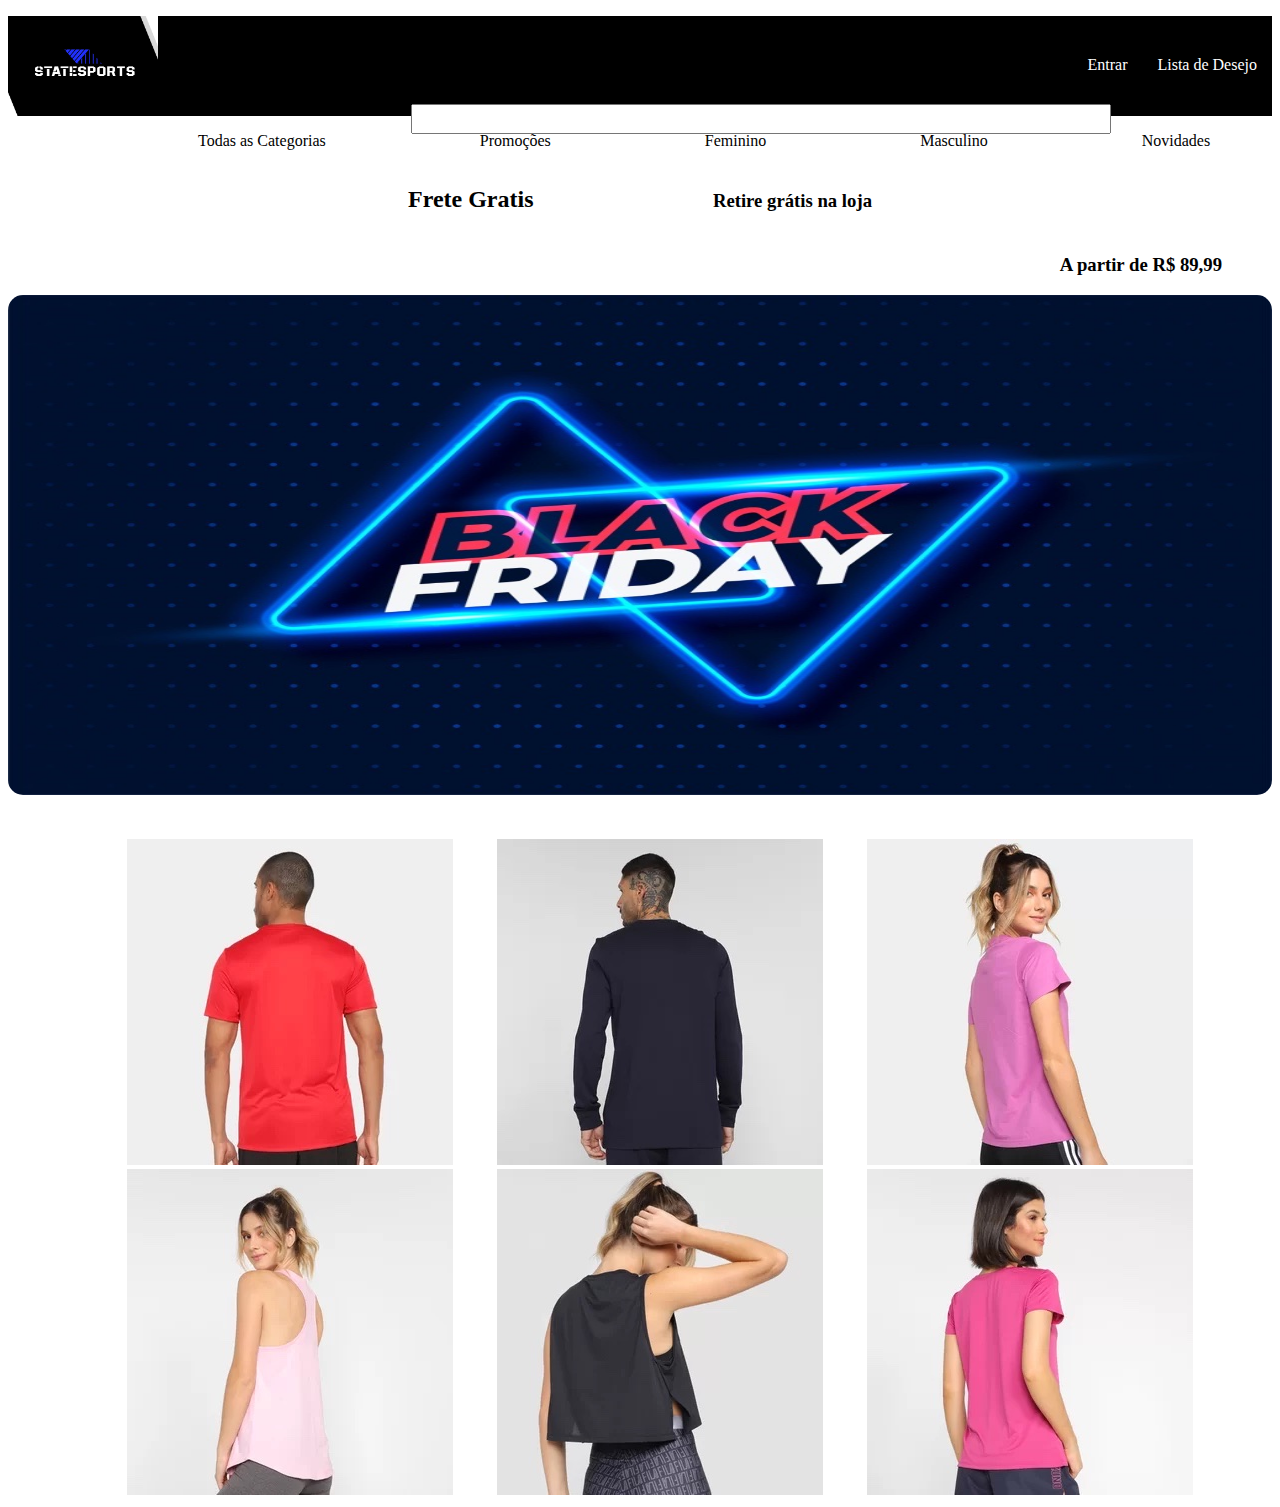
<file: index.html>
<!DOCTYPE html>
<html lang="pt-br">
<head>
    <meta charset="UTF-8">
    <meta http-equiv="X-UA-Compatible" content="IE=edge">
    <meta name="viewport" content="width=device-width, initial-scale=1.0">
    <title>State Sports - A sua loja esportiva</title>
    <link rel="stylesheet" href="style.css">
</head>
<body>
    <header class="header1">
        <img src="logo.png" class="logo">
        <ul class="lista1">
            <li><a class="link1" href="">Lista de Desejo</a></li>
            <li><a class="link1" href="">Entrar</a></li>
        </ul>
        <input type="search">
    </header>

    <header class="header2">
        <ul class="lista2">
            <li><a class="link3" href="">Todas as Categorias</li></a>
            <li><a class="link3" href="">Promoções</li></a>
            <li><a class="link3" href="">Feminino</li></a>
            <li><a class="link3" href="">Masculino</li></a>
            <li><a class="link3" href="">Novidades</li></a>
        </ul>
    </header>

    <section class="section1">
        <h2><a class="link2" href="">Frete Gratis</a></h2>
        <h3 class="h32"><a class="link2" href="">Retire grátis na loja</a></h3>
        <h3 class="h31"><a class="link2" href="">A partir de R$ 89,99</a></h3>
    </section>

    <section class="logo_blackfriday">
        <img class="black_friday" src="black_friday.png">
    </section>

    <section class="produtos">
        <img class="camisa_vermelha" src="camisa_vermelha.png">
        <img class="camisa_preta" src="camisa_preta.png">
        <img class="camisa_lilas" src="camisa_lilas.png">
        <img class="camisa_rosa" src="camisa_rosa.png">
        <img class="camisa_preta_fem" src="camisa_preta_fem.png">
        <img class="camisa_chiclete" src="camisa_chiclete.png">
    </section>
</body>
</html>
</file>
<file: style.css>
.logo{
    float: left;
    height: 100px;
    width: 150px;
}

.header1{
    background-color: black;
    height: 100px;
}

.lista1 li{
    color: white;
    float: right;
    display: inline;
    padding-left: 15px;
    padding-right: 15px;
    margin-top: 40px;
}
    
input{
    margin-left: 20%;
    margin-top: 30px;
    width: 700px;
    height: 30px;
}

.lista2 li{
    display: inline;
    padding-left: 30px;
    margin-left: 120px;
}

h2{
    float: left;
    margin-left: 400px;
}

.h32{
    float: right;
    margin-right: 400px;
    padding-top: 5px;

}

.h31{
    float: right;
    margin-right: 50px;
    padding-top: 5px;
}

.black_friday{
    height: 500px;
    width: 100%;
    border-radius: 15px;
}

.produtos{
    padding-top: 40px;
    text-align: center;
}

.camisa_preta{
    padding-left: 40px;
}

.camisa_lilas{
    padding-left: 40px;
}

.camisa_rosa{
    padding-left: 40px;
}

.camisa_preta_fem{
    padding-left: 40px;
}

.camisa_vermelha{
    padding-left: 40px;
}

.camisa_chiclete{
    padding-left: 40px;
}

.link1{
    text-decoration: none;
    color: white;
}

.link2{
    text-decoration: none;
    color: black;
}

.link3{
    text-decoration: none;
    color: black;
}
</file>
